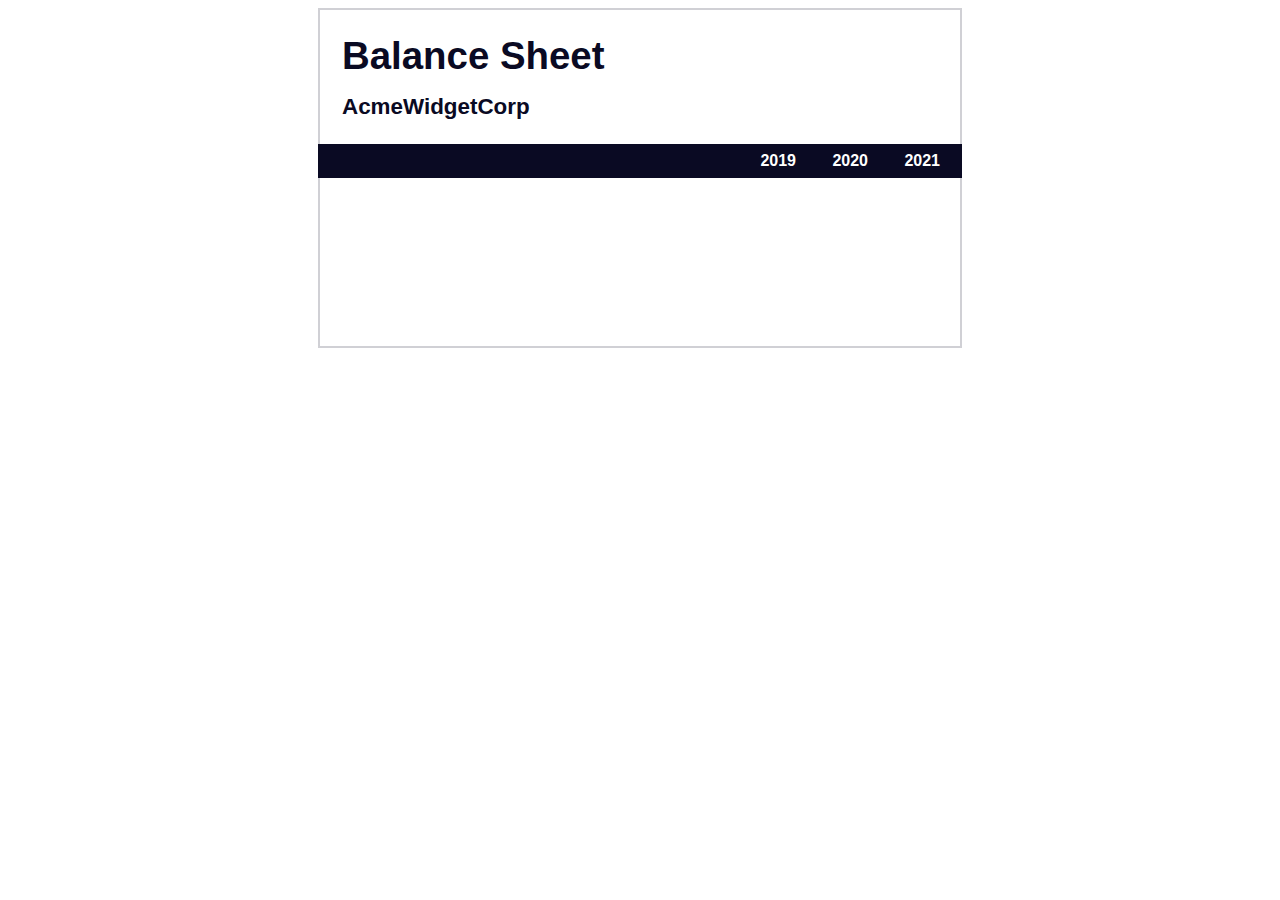
<file: Exercise 11 - Building a Balance Sheet using Pseudo Selector/index.html>
<!DOCTYPE html>
<html lang="en">
  <head>
    <meta charset="UTF-8" />
    <meta name="viewport" content="width=device-width, initial-scale=1.0" />
    <title>Balance Sheet</title>
    <link rel="stylesheet" href="./styles.css" />
  </head>
  <body>
    <main>
      <section>
        <h1>
          <span class="flex">
            <span>AcmeWidgetCorp</span>
            <span>Balance Sheet</span>
          </span>
        </h1>
        <div id="years" aria-hidden="true">
          <span class="year">2019</span>
          <span class="year">2020</span>
          <span class="year">2021</span>
        </div>
        <div class="table-wrap">
          <table></table>
          <table></table>
          <table></table>
        </div>
      </section>
    </main>
  </body>
</html>
</file>
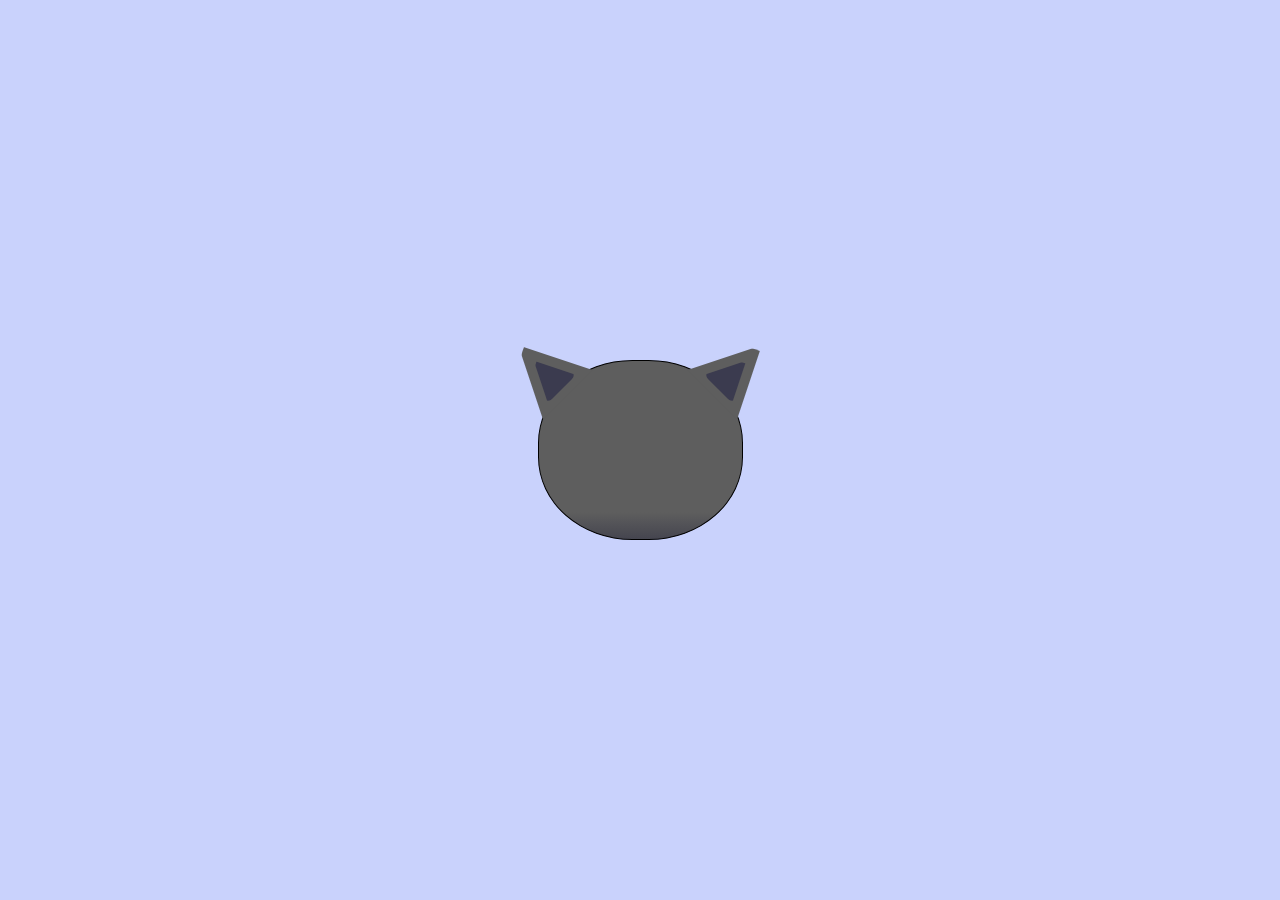
<file: Exercise 12 - Building a Cat Portrait/index.html>
<!DOCTYPE html>
<html lang="en">
  <head>
    <meta charset="UTF-8" />
    <title>fCC Cat Painting</title>
    <link rel="stylesheet" href="./styles.css" />
  </head>
  <body>
    <main>
      <div class="cat-head">
        <div class="cat-ears">
          <div class="cat-left-ear">
            <div class="cat-left-inner-ear"></div>
          </div>
          <div class="cat-right-ear">
            <div class="cat-right-inner-ear"></div>
          </div>
        </div>
      </div>
    </main>
  </body>
</html>
</file>
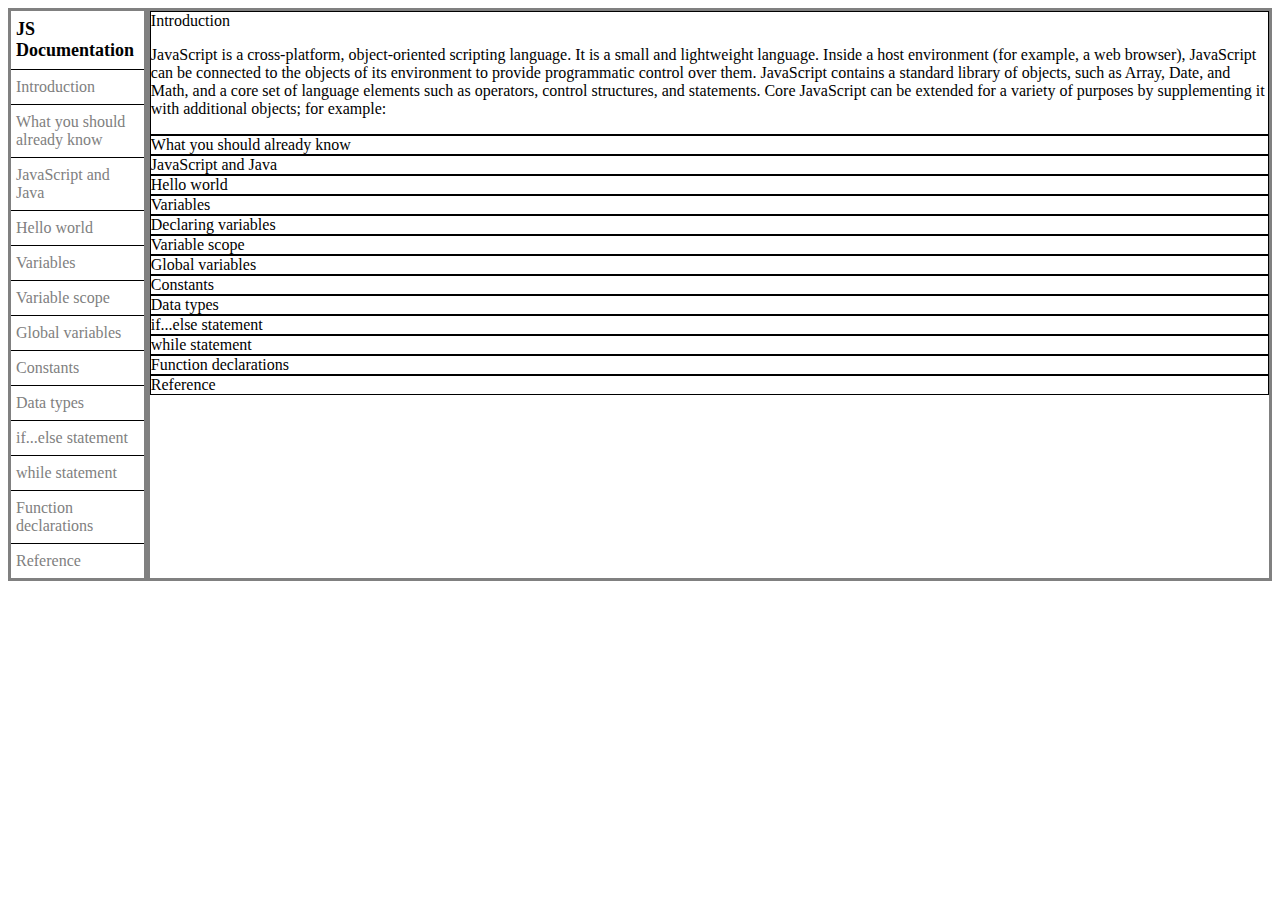
<file: Exercise 14 - Build a Technical Documentation Page/index.html>
<!DOCTYPE html>
<html>
  <head>
    <meta charset="UTF-8" />
    <meta name="viewport" content="width=device-width, initial-scale=1.0" />
    <link rel="stylesheet" href="styles.css" />
    <title>JS Documentation</title>
  </head>
  <body>
    <nav id="navbar">
      <header>JS Documentation</header>
      <ul>
        <li><a class="nav-link" href="#Introduction">Introduction</a></li>
        <li>
          <a class="nav-link" href="#What_you_should_already_know"
            >What you should already know</a
          >
        </li>
        <li>
          <a class="nav-link" href="#JavaScript_and_Java"
            >JavaScript and Java</a
          >
        </li>
        <li>
          <a class="nav-link" href="#Hello_world">Hello world</a>
        </li>
        <li>
          <a class="nav-link" href="#Variables">Variables</a>
        </li>
        <li>
          <a class="nav-link" href="#Variable_scope">Variable scope</a>
        </li>
        <li>
          <a class="nav-link" href="#Global_variables">Global variables</a>
        </li>
        <li>
          <a class="nav-link" href="#Constants">Constants</a>
        </li>
        <li>
          <a class="nav-link" href="#Data_types">Data types</a>
        </li>
        <li>
          <a class="nav-link" href="#if...else_statement"
            >if...else statement</a
          >
        </li>
        <li>
          <a class="nav-link" href="#while_statement">while statement</a>
        </li>
        <li>
          <a class="nav-link" href="#Function_declarations"
            >Function declarations</a
          >
        </li>
        <li>
          <a class="nav-link" href="#Reference">Reference</a>
        </li>
      </ul>
    </nav>
    <main id="main-doc">
      <section class="main-section" id="Introduction">
        <header>Introduction</header>
        <p>
          JavaScript is a cross-platform, object-oriented scripting language. It
          is a small and lightweight language. Inside a host environment (for
          example, a web browser), JavaScript can be connected to the objects of
          its environment to provide programmatic control over them. JavaScript
          contains a standard library of objects, such as Array, Date, and Math,
          and a core set of language elements such as operators, control
          structures, and statements. Core JavaScript can be extended for a
          variety of purposes by supplementing it with additional objects; for
          example:
        </p>
      </section>
      <section class="main-section" id="What_you_should_already_know">
        <header>What you should already know</header>
      </section>
      <section class="main-section" id="JavaScript_and_Java">
        <header>JavaScript and Java</header>
      </section>
      <section class="main-section" id="Hello_world">
        <header>Hello world</header>
      </section>
      <section class="main-section" id="Variables">
        <header>Variables</header>
      </section>
      <section class="main-section" id="Declaring_variables">
        <header>Declaring variables</header>
      </section>
      <section class="main-section" id="Variable_scope">
        <header>Variable scope</header>
      </section>
      <section class="main-section" id="Global_variables">
        <header>Global variables</header>
      </section>
      <section class="main-section" id="Constants">
        <header>Constants</header>
      </section>
      <section class="main-section" id="Data_types">
        <header>Data types</header>
      </section>
      <section class="main-section" id="if...else_statement">
        <header>if...else statement</header>
      </section>
      <section class="main-section" id="while_statement">
        <header>while statement</header>
      </section>
      <section class="main-section" id="Function_declarations">
        <header>Function declarations</header>
      </section>
      <section class="main-section" id="Reference">
        <header>Reference</header>
      </section>
    </main>
  </body>
</html>
</file>
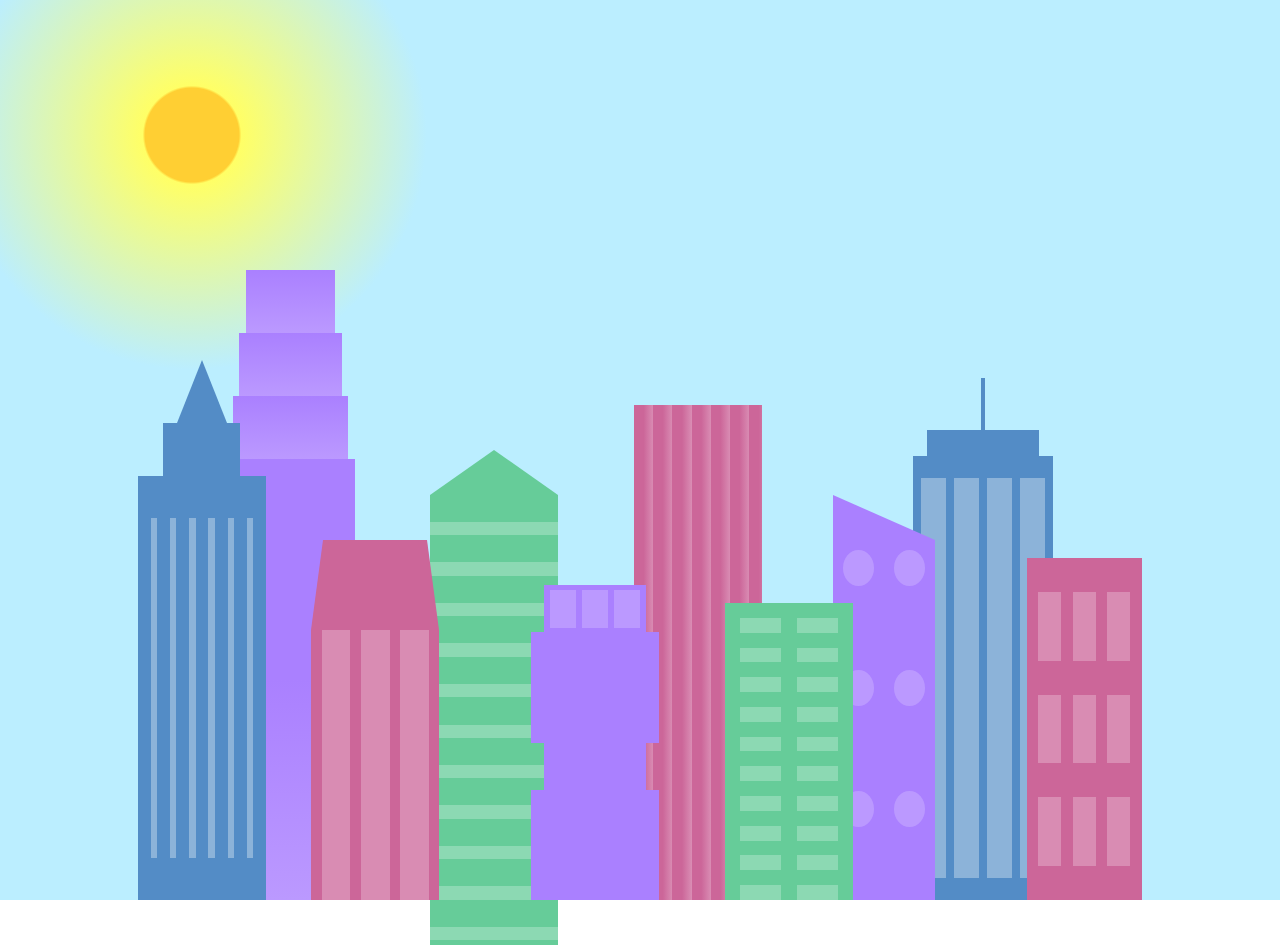
<file: Exercise 15 - Building a City Skyline/index.html>
<!DOCTYPE html>
<html lang="en">
  <head>
    <meta charset="UTF-8" />
    <title>City Skyline</title>
    <link href="styles.css" rel="stylesheet" />
  </head>

  <body>
    <div class="background-buildings sky">
      <div></div>
      <div></div>
      <div class="bb1 building-wrap">
        <div class="bb1a bb1-window"></div>
        <div class="bb1b bb1-window"></div>
        <div class="bb1c bb1-window"></div>
        <div class="bb1d"></div>
      </div>
      <div class="bb2">
        <div class="bb2a"></div>
        <div class="bb2b"></div>
      </div>
      <div class="bb3"></div>
      <div></div>
      <div class="bb4 building-wrap">
        <div class="bb4a"></div>
        <div class="bb4b"></div>
        <div class="bb4c window-wrap">
          <div class="bb4-window"></div>
          <div class="bb4-window"></div>
          <div class="bb4-window"></div>
          <div class="bb4-window"></div>
        </div>
      </div>
      <div></div>
      <div></div>
    </div>

    <div class="foreground-buildings">
      <div></div>
      <div></div>
      <div class="fb1 building-wrap">
        <div class="fb1a"></div>
        <div class="fb1b"></div>
        <div class="fb1c"></div>
      </div>
      <div class="fb2">
        <div class="fb2a"></div>
        <div class="fb2b window-wrap">
          <div class="fb2-window"></div>
          <div class="fb2-window"></div>
          <div class="fb2-window"></div>
        </div>
      </div>
      <div></div>
      <div class="fb3 building-wrap">
        <div class="fb3a window-wrap">
          <div class="fb3-window"></div>
          <div class="fb3-window"></div>
          <div class="fb3-window"></div>
        </div>
        <div class="fb3b"></div>
        <div class="fb3a"></div>
        <div class="fb3b"></div>
      </div>
      <div class="fb4">
        <div class="fb4a"></div>
        <div class="fb4b">
          <div class="fb4-window"></div>
          <div class="fb4-window"></div>
          <div class="fb4-window"></div>
          <div class="fb4-window"></div>
          <div class="fb4-window"></div>
          <div class="fb4-window"></div>
        </div>
      </div>
      <div class="fb5"></div>
      <div class="fb6"></div>
      <div></div>
      <div></div>
    </div>
  </body>
</html>
</file>
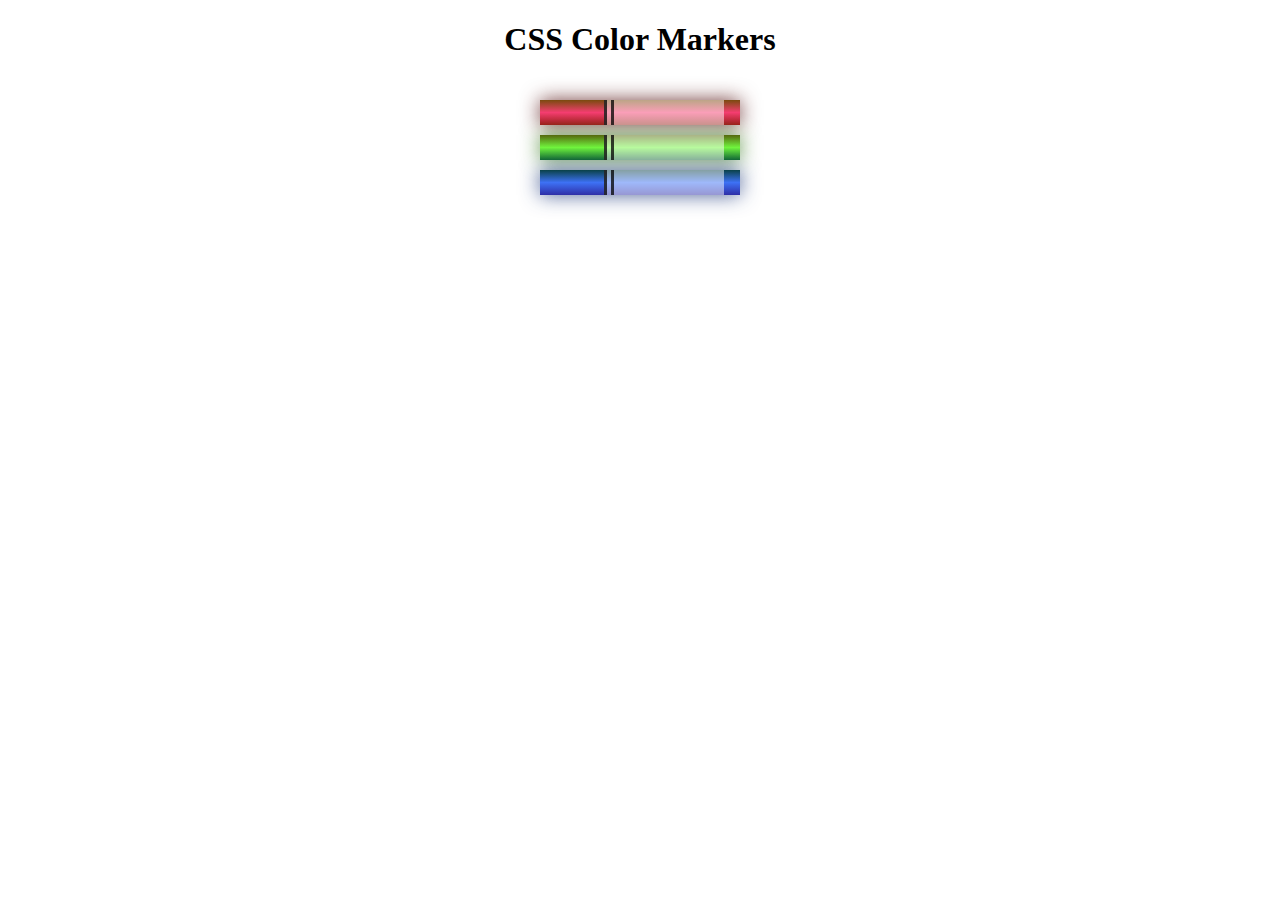
<file: Exercise 3 - Building a Set of Colered Markers with CSS/index.html>
<!DOCTYPE html>
<html lang="en">
  <head>
    <meta charset="utf-8" />
    <meta name="viewport" content="width=device-width, initial-scale=1.0" />
    <title>Colored Markers</title>
    <link rel="stylesheet" href="styles.css" />
  </head>
  <body>
    <h1>CSS Color Markers</h1>
    <div class="container">
      <div class="marker red">
        <div class="cap"></div>
        <div class="sleeve"></div>
      </div>
      <div class="marker green">
        <div class="cap"></div>
        <div class="sleeve"></div>
      </div>
      <div class="marker blue">
        <div class="cap"></div>
        <div class="sleeve"></div>
      </div>
    </div>
  </body>
</html>
</file>
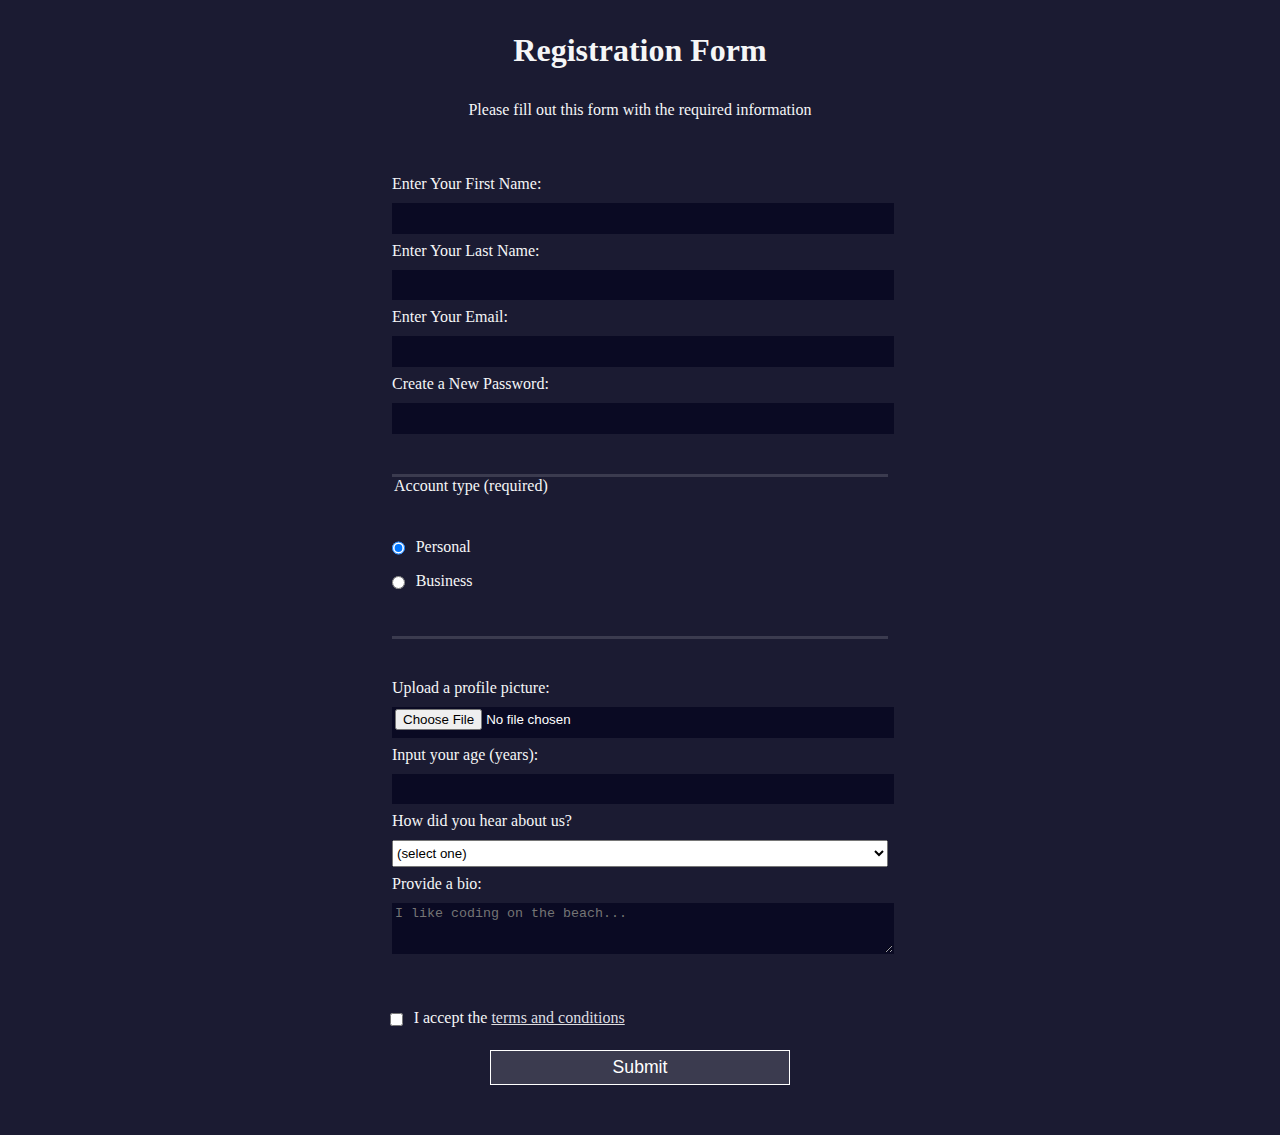
<file: Exercise 4 - Building a Registration Form/index.html>
<!DOCTYPE html>
<html lang="en">
  <head>
    <meta charset="UTF-8" />
    <title>Registration Form</title>
    <link rel="stylesheet" href="styles.css" />
  </head>
  <body>
    <h1>Registration Form</h1>
    <p>Please fill out this form with the required information</p>
    <form method="post" action="https://register-demo.freecodecamp.org">
      <fieldset>
        <label for="first-name"
          >Enter Your First Name:
          <input id="first-name" name="first-name" type="text" required
        /></label>
        <label for="last-name"
          >Enter Your Last Name:
          <input id="last-name" name="last-name" type="text" required
        /></label>
        <label for="email"
          >Enter Your Email:
          <input id="email" name="email" type="email" required
        /></label>
        <label for="new-password"
          >Create a New Password:
          <input
            id="new-password"
            name="new-password"
            type="password"
            pattern="[a-z0-5]{8,}"
            required
        /></label>
      </fieldset>
      <fieldset>
        <legend>Account type (required)</legend>
        <label for="personal-account"
          ><input
            id="personal-account"
            type="radio"
            name="account-type"
            class="inline"
            checked
          />
          Personal</label
        >
        <label for="business-account"
          ><input
            id="business-account"
            type="radio"
            name="account-type"
            class="inline"
          />
          Business</label
        >
      </fieldset>
      <fieldset>
        <label for="profile-picture"
          >Upload a profile picture:
          <input id="profile-picture" type="file" name="file"
        /></label>
        <label for="age"
          >Input your age (years):
          <input id="age" type="number" name="age" min="13" max="120"
        /></label>
        <label for="referrer"
          >How did you hear about us?
          <select id="referrer" name="referrer">
            <option value="">(select one)</option>
            <option value="1">freeCodeCamp News</option>
            <option value="2">freeCodeCamp YouTube Channel</option>
            <option value="3">freeCodeCamp Forum</option>
            <option value="4">Other</option>
          </select>
        </label>
        <label for="bio"
          >Provide a bio:
          <textarea
            id="bio"
            name="bio"
            rows="3"
            cols="30"
            placeholder="I like coding on the beach..."
          ></textarea>
        </label>
      </fieldset>
      <label for="terms-and-conditions">
        <input
          class="inline"
          id="terms-and-conditions"
          type="checkbox"
          required
          name="terms-and-conditions"
        />
        I accept the
        <a href="https://www.freecodecamp.org/news/terms-of-service/"
          >terms and conditions</a
        >
      </label>
      <input type="submit" value="Submit" />
    </form>
  </body>
</html>
</file>
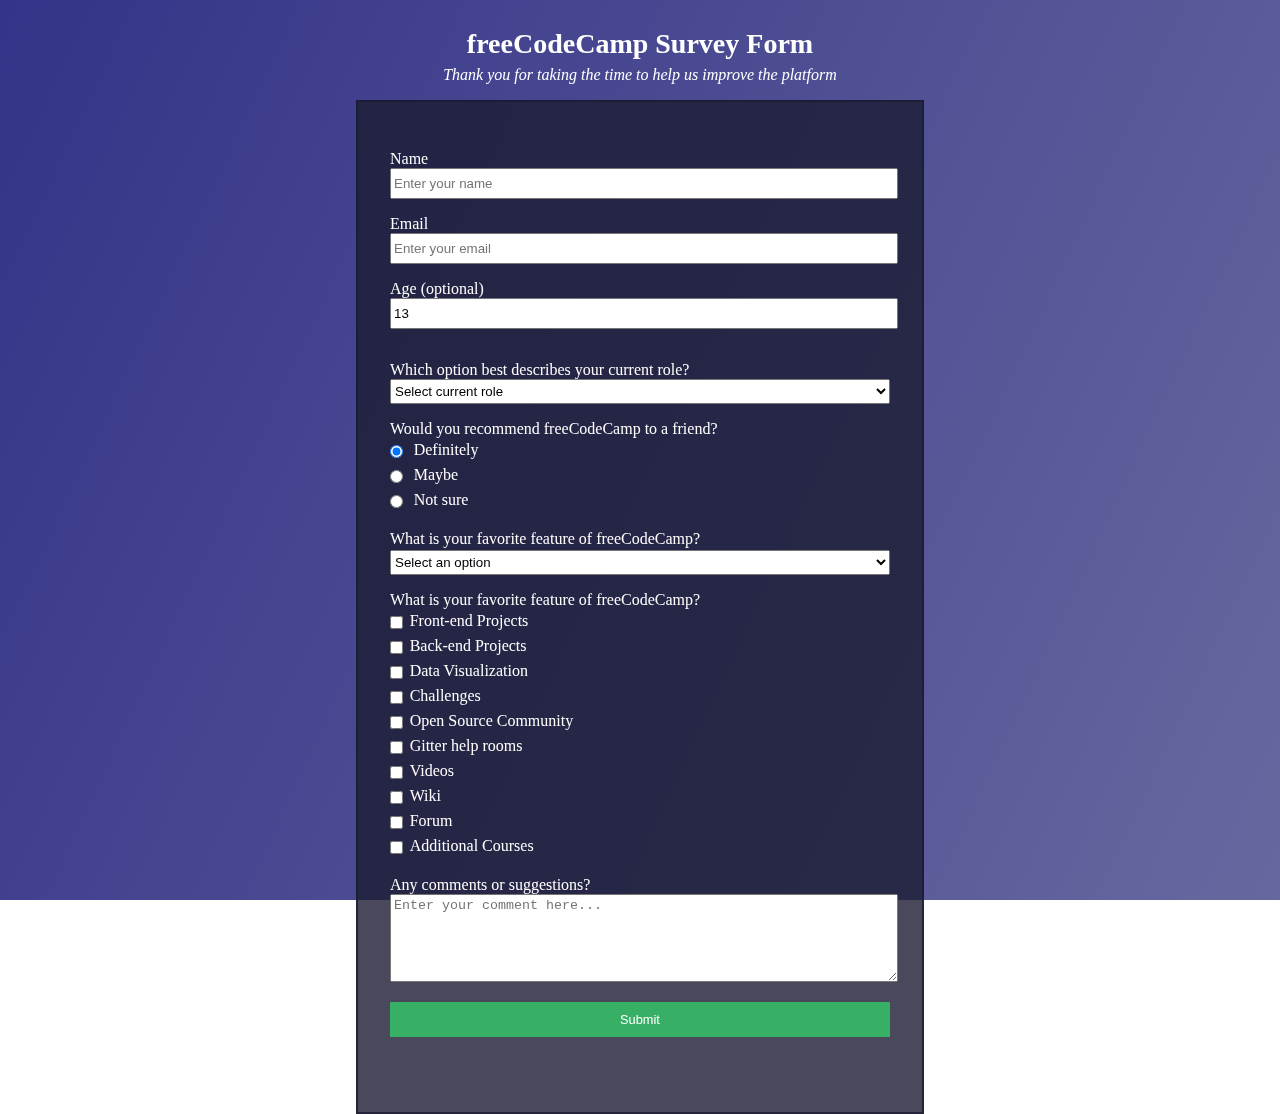
<file: Exercise 5 - Building a Survey Form/index.html>
<!DOCTYPE html>
<html lang="en">
  <head>
    <meta charset="UTF-8" />
    <title>freeCodeCamp Survey Form</title>
    <link rel="stylesheet" href="styles.css" />
  </head>
  <body>
    <h1 id="title">freeCodeCamp Survey Form</h1>
    <p id="description">
      Thank you for taking the time to help us improve the platform
    </p>
    <form method="post" id="survey-form">
      <fieldset>
      <label id="name-label" for="name" >Name</label
      ><input 
        id="name"
        name="name"
        type="text"
        placeholder="Enter your name"
        required
      />
      </fieldset>
       <fieldset>
      <label id="email-label" for="email">Email</label
      ><input
        id="email"
        name="name"
        type="email"
        placeholder="Enter your email"
        required
      />
      </fieldset>
      <fieldset>
      <label class="block" id="number-label" for="number">Age
(optional)</label
      ><input
        id="number"
        name="number"
        type="number"
        min="13"
        max="120"
        value="13"
        placeholder="Age"   
      /><fieldset>
       

      <fieldset>
      <label for="dropdown">Which option best describes your current role?
      <select id="dropdown" name="current-role">
        <option value="">Select current role</option>
        <option value="1">Student</option>
        <option value="2">Full Time Job</option>
        <!-- <option value="3">Full Time Learner</option>
        <option value="4">Prefer not to say</option>
        <option value="5">Other</option> -->
      </select>
      </label>
      </fieldset>
      <fieldset>
      <legend>Would you recommend freeCodeCamp to a friend?</legend>
      <label for="recommendation-1"><input class="inline" type="radio" id="recommendation-1" name="recommendation" value="1" checked /> Definitely</label>
      <label for="recommendation-2"><input class="inline" type="radio" id="recommendation-2" name="recommendation" value="2"/> Maybe</label>
      <label for="recommendation-3e"><input class="inline" type="radio" id="recommendation-3" name="recommendation" value="3"/> Not sure</label>
</fieldset>
<fieldset>
      <legend>What is your favorite feature of freeCodeCamp?</legend>
      <select id="favorite-feature" name="dropdown">
        <option value="">Select an option</option>
        <option value="1">Challenges</option>
        <option value="2">Projects</option>
        <option value="3">Community</option>
        <option value="4">Open Source</option>
      </select>
      
</fieldset>
<fieldset>
  <legend>What is your favorite feature of freeCodeCamp?</legend>
      <label for="cb-1"><input class="inline" id="cb-1" type="checkbox" value="1" />Front-end Projects</label>
      <label for="cb-2"><input class="inline" id="cb-2" type="checkbox" value="2" />Back-end Projects</label>
      <label for="cb-3"><input class="inline" id="cb-3" type="checkbox" value="3" />Data Visualization</label>
      <label for="cb-4"><input class="inline" id="cb-4" type="checkbox" value="4" />Challenges</label>
      <label for="cb-5"><input class="inline" id="cb-5" type="checkbox" value="5" />Open Source Community</label>
      <label for="cb-6"><input class="inline" id="cb-6" type="checkbox" value="6" />Gitter help rooms</label>
      <label for="cb-7"><input class="inline" id="cb-7" type="checkbox" value="7" />Videos</label>
      <label for="cb-8"><input class="inline" id="cb-8" type="checkbox" value="8" />Wiki</label>
      <label for="cb-9"><input class="inline" id="cb-9" type="checkbox" value="9" />Forum</label>
      <label for="cb-10"><input class="inline" id="cb-10" type="checkbox" value="10" />Additional Courses</label>
</fieldset>
<fieldset>
      <label
        >Any comments or suggestions?<textarea
          placeholder="Enter your comment here..."
        ></textarea>
      </label>
      </fieldset>
      <input type="submit" id="submit" />
    </form>
  </body>
</html>
</file>
<file: Exercise 11 - Building a Balance Sheet using Pseudo Selector/styles.css>
span[class~="sr-only"] {
  border: 0 !important;
  clip: rect(1px, 1px, 1px, 1px) !important;
  clip-path: inset(50%) !important;
  height: 1px !important;
  width: 1px !important;
  position: absolute !important;
  overflow: hidden !important;
  white-space: nowrap !important;
  padding: 0 !important;
  margin: -1px !important;
}

html {
  box-sizing: border-box;
}

body {
  font-family: sans-serif;
  color: #0a0a23;
}

h1 {
  max-width: 37.25rem;
  margin: 0 auto;
  padding: 1.5rem 1.25rem;
}

h1 .flex {
  display: flex;
  flex-direction: column-reverse;
  gap: 1rem;
}

h1 .flex span:first-of-type {
  font-size: 0.7em;
}

h1 .flex span:last-of-type {
  font-size: 1.2em;
}

section {
  max-width: 40rem;
  margin: 0 auto;
  border: 2px solid #d0d0d5;
}

#years {
  display: flex;
  justify-content: flex-end;
  position: sticky;
  z-index: 999;
  top: 0;
  background: #0a0a23;
  color: #fff;
  padding: 0.5rem calc(1.25rem + 2px) 0.5rem 0;
  margin: 0 -2px;
}

#years span[class] {
  font-weight: bold;
  width: 4.5rem;
  text-align: right;
}

.table-wrap {
  padding: 0 0.75rem 1.5rem 0.75rem;
}

table {
  border-collapse: collapse;
  border: 0;
  width: 100%;
  position: relative;
  margin-top: 3rem;
}

table caption {
  color: #356eaf;
  font-size: 1.3em;
  font-weight: normal;
  position: absolute;
  top: -2.25rem;
  left: 0.5rem;
}

tbody td {
  width: 100vw;
  min-width: 4rem;
  max-width: 4rem;
}

tbody th {
  width: calc(100% - 12rem);
}

tr[class="total"] {
  border-bottom: 4px double #0a0a23;
  font-weight: bold;
}

tr[class="total"] th {
  text-align: left;
  padding: 0.5rem 0 0.25rem 0.5rem;
}

tr.total td {
  text-align: right;
  padding: 0 0.25rem;
}

tr.total td:nth-of-type(3) {
  padding-right: 0.5rem;
}

tr.total:hover {
  background-color: #99c9ff;
}

td.current {
  font-style: italic;
}

tr.data {
  background-image: linear-gradient(
    to bottom,
    #dfdfe2 1.845rem,
    white 1.845rem
  );
}

tr.data th {
  text-align: left;
  padding-top: 0.3rem;
  padding-left: 0.5rem;
}

tr.data th .description {
  display: block;
  font-weight: normal;
  font-style: italic;
  padding: 1rem 0 0.75rem;
  margin-right: -13.5rem;
}

tr.data td {
  vertical-align: top;
  padding: 0.3rem 0.25rem 0;
  text-align: right;
}

tr.data td:last-of-type {
  padding-right: 0.5rem;
}
</file>
<file: Exercise 12 - Building a Cat Portrait/styles.css>
* {
  box-sizing: border-box;
}

body {
  background-color: #c9d2fc;
}

.cat-head {
  position: absolute;
  right: 0;
  left: 0;
  top: 0;
  bottom: 0;
  margin: auto;
  background: linear-gradient(#5e5e5e 85%, #45454f 100%);
  width: 205px;
  height: 180px;
  border: 1px solid #000;
  border-radius: 46%;
}

.cat-left-ear {
  position: absolute;
  top: -26px;
  left: -31px;
  z-index: 1;
  border-top-left-radius: 90px;
  border-top-right-radius: 10px;
  transform: rotate(-45deg);
  border-left: 35px solid transparent;
  border-right: 35px solid transparent;
  border-bottom: 70px solid #5e5e5e;
}

.cat-right-ear {
  position: absolute;
  top: -26px;
  left: 163px;
  z-index: 1;
  transform: rotate(45deg);
  border-top-left-radius: 90px;
  border-top-right-radius: 10px;
  border-left: 35px solid transparent;
  border-right: 35px solid transparent;
  border-bottom: 70px solid #5e5e5e;
}

.cat-left-inner-ear {
  position: absolute;
  top: 22px;
  left: -20px;
  border-top-left-radius: 90px;
  border-top-right-radius: 10px;
  border-bottom-right-radius: 40%;
  border-bottom-left-radius: 40%;
  border-left: 20px solid transparent;
  border-right: 20px solid transparent;
  border-bottom: 40px solid #3b3b4f;
}

.cat-right-inner-ear {
  position: absolute;
  top: 22px;
  left: -20px;
  border-top-left-radius: 90px;
  border-top-right-radius: 10px;
  border-bottom-right-radius: 40%;
  border-bottom-left-radius: 40%;
  border-left: 20px solid transparent;
  border-right: 20px solid transparent;
  border-bottom: 40px solid #3b3b4f;
}
</file>
<file: Exercise 14 - Build a Technical Documentation Page/styles.css>
html {
  box-sizing: border-box;
}

body {
  display: flex;
}

nav {
  border: 3px solid grey;
  margin: 0;
  width: 150px;
}

nav header {
  padding: 8px 5px;
  font-weight: bold;
  font-size: 18px;
}

nav ul {
  list-style-type: none;
  padding: 0;
  margin: 0;
}
nav ul li {
  padding: 8px 5px;
  border-top: solid 1px black;
}

a {
  color: grey;
  text-decoration: none;
}

main {
  border: 3px solid grey;
  width: 100%;

  margin: 0 auto;
}

.main-section {
  border: 1px solid black;
}
</file>
<file: Exercise 15 - Building a City Skyline/styles.css>
:root {
  --building-color1: #aa80ff;
  --building-color2: #66cc99;
  --building-color3: #cc6699;
  --building-color4: #538cc6;
  --window-color1: #bb99ff;
  --window-color2: #8cd9b3;
  --window-color3: #d98cb3;
  --window-color4: #8cb3d9;
}

* {
  box-sizing: border-box;
}

body {
  height: 100vh;
  margin: 0;
  overflow: hidden;
}

.background-buildings,
.foreground-buildings {
  width: 100%;
  height: 100%;
  display: flex;
  align-items: flex-end;
  justify-content: space-evenly;
  position: absolute;
  top: 0;
}

.building-wrap {
  display: flex;
  flex-direction: column;
  align-items: center;
}

.window-wrap {
  display: flex;
  align-items: center;
  justify-content: space-evenly;
}

.sky {
  background: radial-gradient(
    closest-corner circle at 15% 15%,
    #ffcf33,
    #ffcf33 20%,
    #ffff66 21%,
    #bbeeff 100%
  );
}

/* BACKGROUND BUILDINGS - "bb" stands for "background building" */
.bb1 {
  width: 10%;
  height: 70%;
}

.bb1a {
  width: 70%;
}

.bb1b {
  width: 80%;
}

.bb1c {
  width: 90%;
}

.bb1d {
  width: 100%;
  height: 70%;
  background: linear-gradient(var(--building-color1) 50%, var(--window-color1));
}

.bb1-window {
  height: 10%;
  background: linear-gradient(var(--building-color1), var(--window-color1));
}

.bb2 {
  width: 10%;
  height: 50%;
}

.bb2a {
  border-bottom: 5vh solid var(--building-color2);
  border-left: 5vw solid transparent;
  border-right: 5vw solid transparent;
}

.bb2b {
  width: 100%;
  height: 100%;
  background: repeating-linear-gradient(
    var(--building-color2),
    var(--building-color2) 6%,
    var(--window-color2) 6%,
    var(--window-color2) 9%
  );
}

.bb3 {
  width: 10%;
  height: 55%;
  background: repeating-linear-gradient(
    90deg,
    var(--building-color3),
    var(--building-color3),
    var(--window-color3) 15%
  );
}

.bb4 {
  width: 11%;
  height: 58%;
}

.bb4a {
  width: 3%;
  height: 10%;
  background-color: var(--building-color4);
}

.bb4b {
  width: 80%;
  height: 5%;
  background-color: var(--building-color4);
}

.bb4c {
  width: 100%;
  height: 85%;
  background-color: var(--building-color4);
}

.bb4-window {
  width: 18%;
  height: 90%;
  background-color: var(--window-color4);
}

/* FOREGROUND BUILDINGS - "fb" stands for "foreground building" */
.fb1 {
  width: 10%;
  height: 60%;
}

.fb1a {
  border-bottom: 7vh solid var(--building-color4);
  border-left: 2vw solid transparent;
  border-right: 2vw solid transparent;
}

.fb1b {
  width: 60%;
  height: 10%;
  background-color: var(--building-color4);
}

.fb1c {
  width: 100%;
  height: 80%;
  background: repeating-linear-gradient(
      90deg,
      var(--building-color4),
      var(--building-color4) 10%,
      transparent 10%,
      transparent 15%
    ),
    repeating-linear-gradient(
      var(--building-color4),
      var(--building-color4) 10%,
      var(--window-color4) 10%,
      var(--window-color4) 90%
    );
}

.fb2 {
  width: 10%;
  height: 40%;
}

.fb2a {
  width: 100%;
  border-bottom: 10vh solid var(--building-color3);
  border-left: 1vw solid transparent;
  border-right: 1vw solid transparent;
}

.fb2b {
  width: 100%;
  height: 75%;
  background-color: var(--building-color3);
}

.fb2-window {
  width: 22%;
  height: 100%;
  background-color: var(--window-color3);
}

.fb3 {
  width: 10%;
  height: 35%;
}

.fb3a {
  width: 80%;
  height: 15%;
  background-color: var(--building-color1);
}

.fb3b {
  width: 100%;
  height: 35%;
  background-color: var(--building-color1);
}

.fb3-window {
  width: 25%;
  height: 80%;
  background-color: var(--window-color1);
}

.fb4 {
  width: 8%;
  height: 45%;
  position: relative;
  left: 10%;
}

.fb4a {
  border-top: 5vh solid transparent;
  border-left: 8vw solid var(--building-color1);
}

.fb4b {
  width: 100%;
  height: 89%;
  background-color: var(--building-color1);
  display: flex;
  flex-wrap: wrap;
}

.fb4-window {
  width: 30%;
  height: 10%;
  border-radius: 50%;
  background-color: var(--window-color1);
  margin: 10%;
}

.fb5 {
  width: 10%;
  height: 33%;
  position: relative;
  right: 10%;
  background: repeating-linear-gradient(
      var(--building-color2),
      var(--building-color2) 5%,
      transparent 5%,
      transparent 10%
    ),
    repeating-linear-gradient(
      90deg,
      var(--building-color2),
      var(--building-color2) 12%,
      var(--window-color2) 12%,
      var(--window-color2) 44%
    );
}

.fb6 {
  width: 9%;
  height: 38%;
  background: repeating-linear-gradient(
      90deg,
      var(--building-color3),
      var(--building-color3) 10%,
      transparent 10%,
      transparent 30%
    ),
    repeating-linear-gradient(
      var(--building-color3),
      var(--building-color3) 10%,
      var(--window-color3) 10%,
      var(--window-color3) 30%
    );
}

@media (max-width: 1000px) {
  :root {
    --building-color1: #000;
    --building-color2: #000;
    --building-color3: #000;
    --building-color4: #000;
    --window-color1: #777;
    --window-color2: #777;
    --window-color3: #777;
    --window-color4: #777;
  }
  .sky {
    background: radial-gradient(
      closest-corner circle at 15% 15%,
      #ccc,
      #ccc 20%,
      #445 21%,
      #223 100%
    );
  }
}
</file>
<file: Exercise 3 - Building a Set of Colered Markers with CSS/styles.css>
h1 {
  text-align: center;
}

.container {
  background-color: rgb(255, 255, 255);
  padding: 10px 0;
}

.marker {
  width: 200px;
  height: 25px;
  margin: 10px auto;
}

.cap {
  width: 60px;
  height: 25px;
}

.sleeve {
  width: 110px;
  height: 25px;
  background-color: rgba(255, 255, 255, 0.5);
  border-left: 10px double rgba(0, 0, 0, 0.75);
}

.cap,
.sleeve {
  display: inline-block;
}

.red {
  background: linear-gradient(
    rgb(122, 74, 14),
    rgb(245, 62, 113),
    rgb(162, 27, 27)
  );
  box-shadow: 0 0 20px 0 rgba(83, 14, 14, 0.8);
}

.green {
  background: linear-gradient(#55680d, #71f53e, #116c31);
  box-shadow: 0 0 20px 0 #3b7e20cc;
}

.blue {
  background: linear-gradient(
    hsl(186, 76%, 16%),
    hsl(223, 90%, 60%),
    hsl(240, 56%, 42%)
  );
  box-shadow: 0 0 20px 0 hsla(223, 59%, 31%, 0.8);
}
</file>
<file: Exercise 4 - Building a Registration Form/styles.css>
body {
  width: 100%;
  height: 100vh;
  margin: 0;
  background-color: #1b1b32;
  color: #f5f6f7;
  font-family: Tahoma;
  font-size: 16px;
}

h1,
p {
  margin: 1em auto;
  text-align: center;
}

form {
  width: 60vw;
  max-width: 500px;
  min-width: 300px;
  margin: 0 auto;
  padding-bottom: 2em;
}

fieldset {
  border: none;
  padding: 2rem 0;
  border-bottom: 3px solid #3b3b4f;
}

fieldset:last-of-type {
  border-bottom: none;
}

label {
  display: block;
  margin: 0.5rem 0;
}

input,
textarea,
select {
  margin: 10px 0 0 0;
  width: 100%;
  min-height: 2em;
}

input,
textarea {
  background-color: #0a0a23;
  border: 1px solid #0a0a23;
  color: #ffffff;
}

.inline {
  width: unset;
  margin: 0 0.5em 0 0;
  vertical-align: middle;
}

input[type="submit"] {
  display: block;
  width: 60%;
  margin: 1em auto;
  height: 2em;
  font-size: 1.1rem;
  background-color: #3b3b4f;
  border-color: white;
  min-width: 300px;
}

input[type="file"] {
  padding: 1px 2px;
}

.inline {
  display: inline;
}

a {
  color: #dfdfe2;
}
</file>
<file: Exercise 5 - Building a Survey Form/styles.css>
body {
  color: white;
  margin: 0;
}

body::before {
  content: "";
  width: 100%;
  height: 100%;
  position: fixed;
  z-index: -1;
  font-family: Tahoma;
  font-size: 16px;
  background: #1b1b32;
  background-image: linear-gradient(
      115deg,
      rgba(58, 58, 158, 0.8),
      rgba(136, 136, 206, 0.7)
    ),
    url(https://cdn.freecodecamp.org/testable-projects-fcc/images/survey-form-background.jpeg);
  background-size: cover;
  background-repeat: no-repeat;
  background-position: center;
}

h1,
p {
  text-align: center;
}

h1 {
  padding: 1em 0 0.2em 0;
  margin: 0;
  font-size: 28px;
}

p {
  margin-top: 0;
  padding-top: 0;
  font-style: italic;
}

form {
  width: 60vw;
  max-width: 500px;
  min-width: 300px;
  margin: 0 auto;
  padding: 2em;
  border: 2px solid rgba(27, 27, 50, 0.8);
  background-color: rgba(27, 27, 50, 0.8);
}

label {
  display: block;
}

fieldset {
  border: none;
  padding: 0;
  margin: 1rem 0;
}

legend {
  padding: 0;
  margin: 0.1rem 0;
}

input,
select {
  width: 100%;
  min-height: 25px;
}

textarea {
  width: 100%;
  min-height: 80px;

  padding: 3px;
}

.inline {
  width: unset;
  margin: 0 0.5em 0 0;
  vertical-align: middle;
}

input[type="submit"] {
  display: block;
  min-height: 35px;
  margin: 0.8em auto;
  height: 2em;
  font-size: 0.8rem;
  color: white;
  background-color: #37af65;
  border: none;
  padding: 0;
}
</file>
